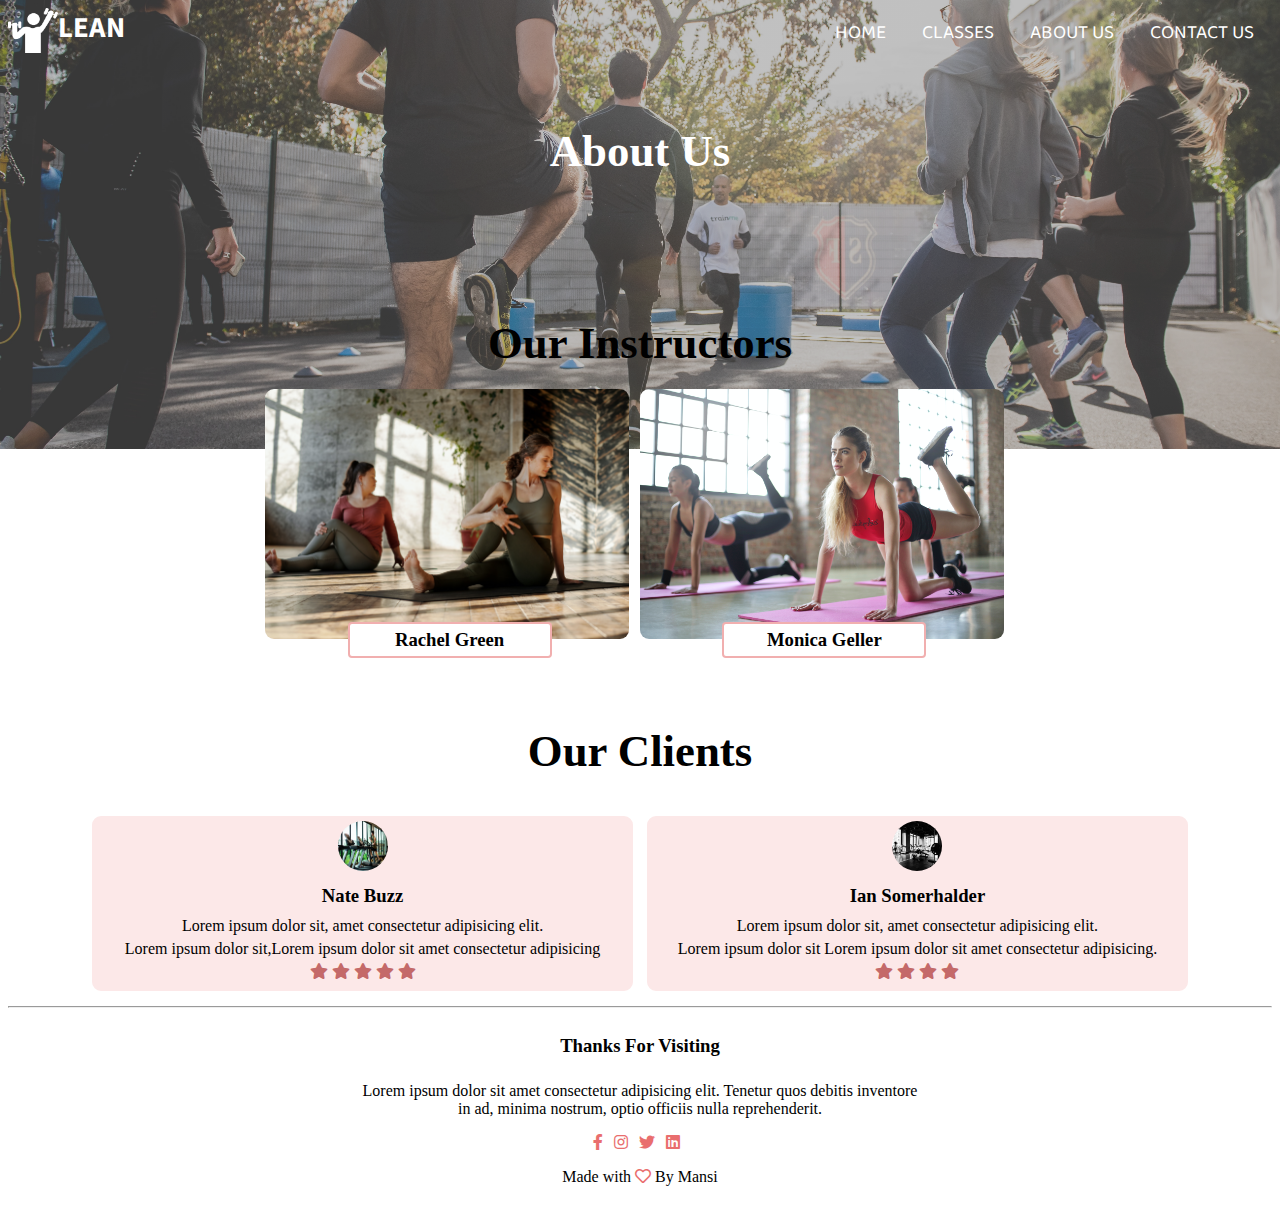
<file: html/AboutUs.html>
<!DOCTYPE html>
<html lang="en">

<head>
    <meta charset="UTF-8">
    <meta http-equiv="X-UA-Compatible" content="IE=edge">
    <meta name="viewport" content="width=device-width, initial-scale=1.0">
    <title>Lean</title>
    <link rel="stylesheet" href="../css/About.css">
    <link rel="preconnect" href="https://fonts.googleapis.com">
    <link rel="preconnect" href="https://fonts.gstatic.com" crossorigin>
    <link href="https://fonts.googleapis.com/css2?family=Source+Sans+Pro&display=swap" rel="stylesheet">
    <link rel="preconnect" href="https://fonts.googleapis.com">
    <link rel="preconnect" href="https://fonts.gstatic.com" crossorigin>
    <link href="https://fonts.googleapis.com/css2?family=Baloo+Chettan+2:wght@400;500&display=swap" rel="stylesheet">
    <link rel="stylesheet" href="https://cdnjs.cloudflare.com/ajax/libs/font-awesome/5.15.4/css/all.min.css" integrity="sha512-1ycn6IcaQQ40/MKBW2W4Rhis/DbILU74C1vSrLJxCq57o941Ym01SwNsOMqvEBFlcgUa6xLiPY/NS5R+E6ztJQ==" crossorigin="anonymous" referrerpolicy="no-referrer">
    
</head>
<body>   
    <nav class="navigation">
        <div class="logo">
            <a href="../html/index2.html"> <img src="../img/logo.png"></a>
            LEAN
        </div>
        <ul>
            <!-- <i class="fa fa-times"></i> -->
            <li><a href="../html/index2.html">HOME</a></li>
            <li> <a href="../html/Services.html">CLASSES</a></li>
            <li><a href="../html/AboutUs.html">ABOUT US</a></li>
            <li><a href="../html/Contact.html"> CONTACT US </a></li>
        </ul>
        <!-- <i class="fa fa-bars" aria-hidden="true"></i> -->
        <!-- <i class="fa fa-bars"></i> -->
    </nav>
    <section class="coach">
        <h1>About Us</h1>
        <h2 class="text-center">Our Instructors</h2>
        <div class="Row">
            <div class="box">
                <img src="../img/pilates.jpg" >
                <div class="text-hover">
                    <h3 class="text-center">Rachel Green</h3>
                    <p>Lorem ipsum dolor sit amet consectetur adipisicing.</p>
                </div>
            </div>
            <div class="box">
                <img src="../img/bruce-mars-gJtDg6WfMlQ-unsplash (1).jpg" >
                <div class="text-hover">
                    <h3 class="text-center">Monica Geller</h3>
                    <p class="text-center">Lorem ipsum dolor sit amet consectetur adipisicing.</p>
                </div>
            </div>
        </div>
    </section>   
    <section class="testimonials">
        <h1>Our Clients</h1>
        <div class="test_row">
            <div class="col">
                <img src="../img/treadmill.jpg" >
                <h3>Nate Buzz</h3>
                <p>Lorem ipsum dolor sit, amet consectetur adipisicing elit. </p>
                <p>Lorem ipsum dolor sit,Lorem ipsum dolor sit amet consectetur adipisicing  </p>
                <i class="fas fa-star"></i>
                <i class="fas fa-star"></i>
                <i class="fas fa-star"></i>
                <i class="fas fa-star"></i>
                <i class="fas fa-star"></i>
            </div>
            <div class="col">
                <img src="../img/pic3.jpg">
                <h3>Ian Somerhalder</h3>
                <p>Lorem ipsum dolor sit, amet consectetur adipisicing elit. </p>
                <p>Lorem ipsum dolor sit Lorem ipsum dolor sit amet consectetur adipisicing. </p>
                <i class="fas fa-star"></i>
                <i class="fas fa-star"></i>
                <i class="fas fa-star"></i>
                <i class="fas fa-star"></i>
            </div>
        </div>
    </section> 
    <hr>
    <section class="footer">
        <h3>Thanks For Visiting</h3>
        <p>Lorem ipsum dolor sit amet consectetur adipisicing elit. Tenetur quos  debitis inventore<br> in ad, minima nostrum, optio officiis nulla reprehenderit.</p>
          <div class="icons">
              <i class="fab fa-facebook-f"></i>
              <i class="fab fa-instagram"></i>
              <i class="fab fa-twitter"></i>
              <i class="fab fa-linkedin"></i>
          </div>
          <p>Made with <i class="far fa-heart" ></i> By Mansi</p>
      </section>
      
    

</body>

</html>
</file>
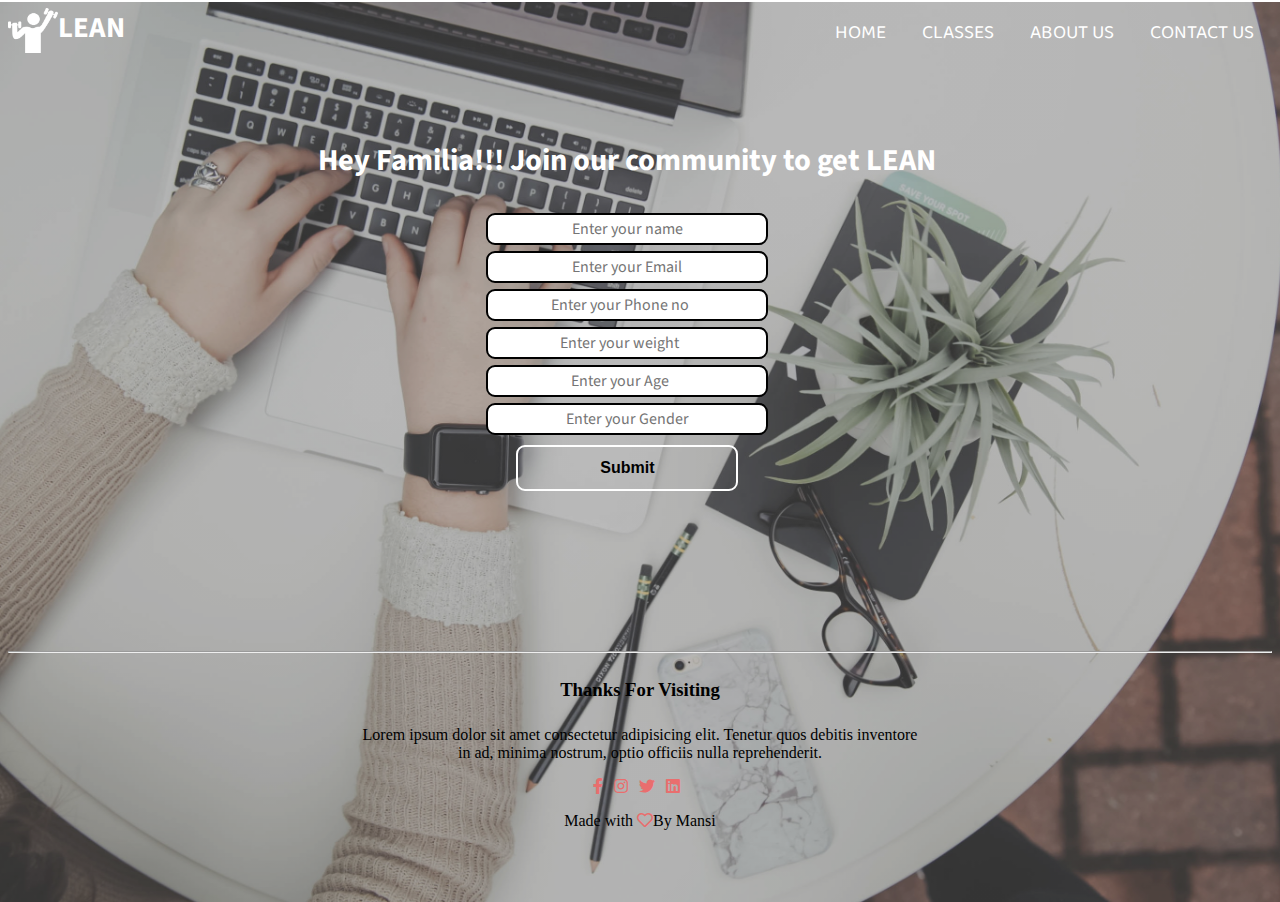
<file: html/Contact.html>
<!DOCTYPE html>
<html lang="en">
<head>
    <meta charset="UTF-8">
    <meta http-equiv="X-UA-Compatible" content="IE=edge">
    <meta name="viewport" content="width=device-width, initial-scale=1.0">
    <title>Lean</title>
    <link rel="stylesheet" href="../css/About.css">
    <link rel="preconnect" href="https://fonts.googleapis.com">
    <link rel="preconnect" href="https://fonts.gstatic.com" crossorigin>
    <link href="https://fonts.googleapis.com/css2?family=Source+Sans+Pro&display=swap" rel="stylesheet">
    <link rel="preconnect" href="https://fonts.googleapis.com">
    <link rel="preconnect" href="https://fonts.gstatic.com" crossorigin>
    <link href="https://fonts.googleapis.com/css2?family=Baloo+Chettan+2:wght@400;500&display=swap" rel="stylesheet"> 
    <link rel="stylesheet" href="https://cdnjs.cloudflare.com/ajax/libs/font-awesome/5.15.4/css/all.min.css" integrity="sha512-1ycn6IcaQQ40/MKBW2W4Rhis/DbILU74C1vSrLJxCq57o941Ym01SwNsOMqvEBFlcgUa6xLiPY/NS5R+E6ztJQ==" crossorigin="anonymous" referrerpolicy="no-referrer">
</head>
<body>
    <nav class="sub-navigation">
        <div class="logo">
            <a href="../html/index2.html"><img src="../img/logo.png"></a>
            LEAN
        </div>
        <ul> 
            <!-- <i class="fa fa-times"></i> -->
            <li><a href="../html/index2.html">HOME</a></li>
            <li> <a href="../html/Services.html">CLASSES</a></li>
            <li><a href="../html/AboutUs.html">ABOUT US</a></li>
            <li><a href="../html/Contact.html"> CONTACT US </a></li>
        </ul>
        <!-- <i class="fa fa-bars" aria-hidden="true"></i> -->
        <!-- <i class="fa fa-bars"></i> -->
    </nav>
    <Section class="Contact-form">
        <div class="container">
            <h3>Hey Familia!!! Join our community to get LEAN</h3>
            <form action="noaction.php">
                <div class="form-group">
                    <input type="text" name="" placeholder = "Enter your name">
                </div>
                <div class="form-group">
                    <input type="email" name="" placeholder = "Enter your Email">
                </div>
                <div class="form-group">
                    <input type="number" name="" placeholder = "Enter your Phone no">
                </div>
                <div class="form-group">
                    <input type="number" name="" placeholder = "Enter your weight">  
                </div>
                <div class="form-group">
                    <input type="number" name ="" placeholder = "Enter your Age">
                </div>
                <div class="form-group">
                    <input type="text" name="" placeholder = "Enter your Gender">
                </div>
                <button class="btn">
                    Submit
                </button>
            </form>
        </div>
    </Section>
    <hr class="spacing">
    <section class="footer">
        <h3>Thanks For Visiting</h3>
        <p>Lorem ipsum dolor sit amet consectetur adipisicing elit. Tenetur quos debitis inventore<br> in ad, minima nostrum, optio officiis nulla reprehenderit. </p>
        <div class="icons">
              <i class="fab fa-facebook-f"></i>
              <i class="fab fa-instagram"></i>
              <i class="fab fa-twitter"></i>
              <i class="fab fa-linkedin"></i>
          </div>
          <p>Made with <i class="far fa-heart" ></i>By Mansi</p>
    </section>
</body>
</html>
</file>
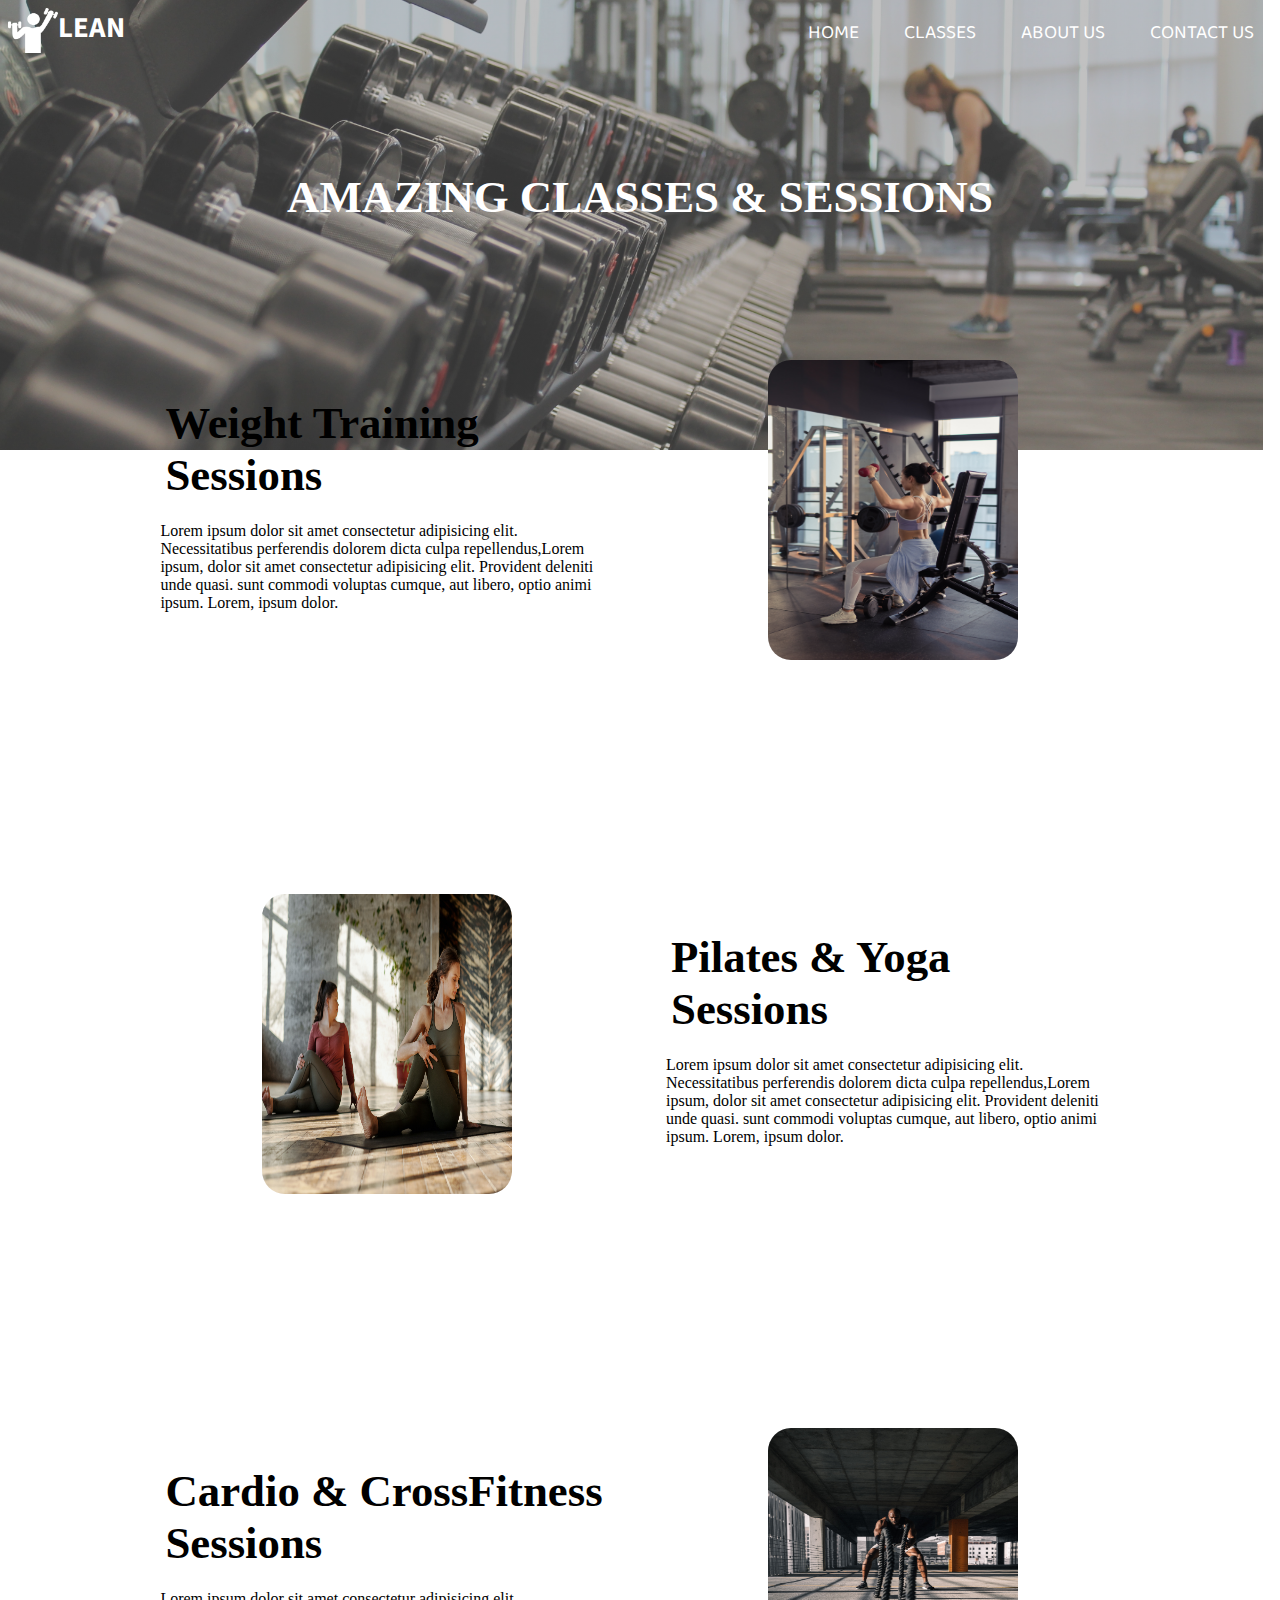
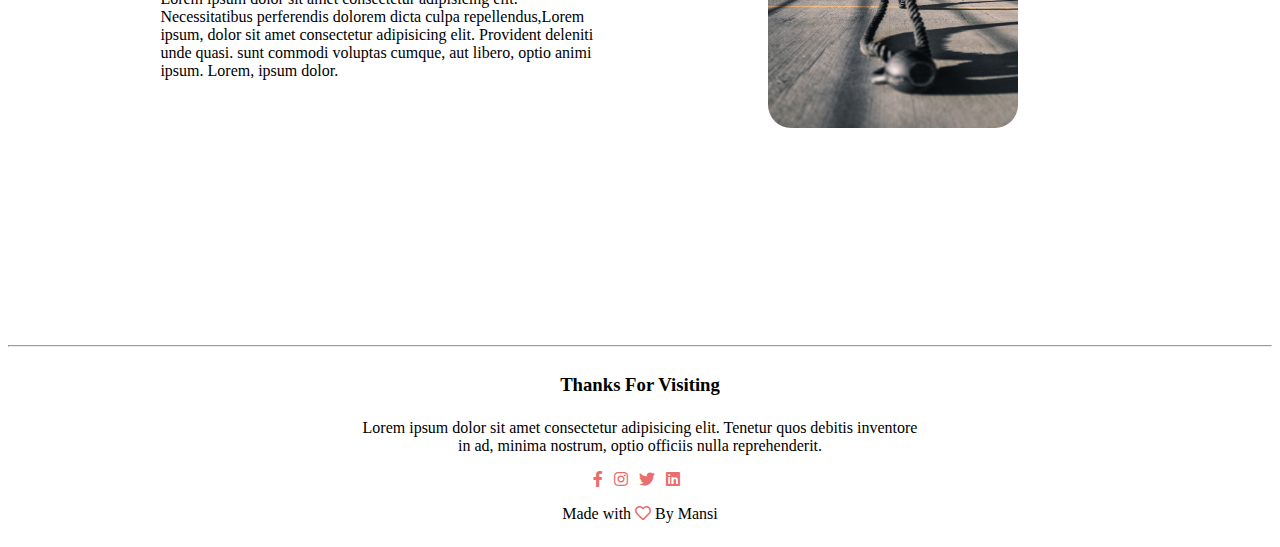
<file: html/Services.html>
<!DOCTYPE html>
<html lang="en">

<head>
    <meta charset="UTF-8">
    <meta http-equiv="X-UA-Compatible" content="IE=edge">
    <meta name="viewport" content="width=device-width, initial-scale=1.0">
    <title>Lean</title>
    <!-- <link rel="stylesheet" href="../css/Style2.css"> -->
    <link rel="preconnect" href="https://fonts.googleapis.com">
    <link rel="preconnect" href="https://fonts.gstatic.com" crossorigin>
    <link href="https://fonts.googleapis.com/css2?family=Source+Sans+Pro&display=swap" rel="stylesheet">
    <link rel="preconnect" href="https://fonts.googleapis.com">
    <link rel="preconnect" href="https://fonts.gstatic.com" crossorigin>
    <link href="https://fonts.googleapis.com/css2?family=Baloo+Chettan+2:wght@400;500&display=swap" rel="stylesheet">
    <link rel="stylesheet" href="https://cdnjs.cloudflare.com/ajax/libs/font-awesome/5.15.4/css/all.min.css"
        integrity="sha512-1ycn6IcaQQ40/MKBW2W4Rhis/DbILU74C1vSrLJxCq57o941Ym01SwNsOMqvEBFlcgUa6xLiPY/NS5R+E6ztJQ=="
        crossorigin="anonymous" referrerpolicy="no-referrer">
    <link rel="stylesheet" href="../css/ServiceStyle.css">
</head>

<body>
    <nav class="navigation">
        <div class="logo">
            <a href="../html/index2.html"> <img src="../img/logo.png"></a>
            LEAN
        </div>
        <ul>
            <i class="fa fa-times"></i>
            <li><a href="../html/index2.html">HOME</a></li>
            <li> <a href="../html/Services.html">CLASSES</a></li>
            <li><a href="../html/AboutUs.html">ABOUT US</a></li>
            <li><a href="../html/Contact.html"> CONTACT US </a></li>
        </ul>
        <!-- <i class="fa fa-bars" aria-hidden="true"></i> -->
        <i class="fa fa-bars"></i>
    </nav>


    <section class="Sessions">
        <div class="manage"> 
            <h1 class="text-center text-color">
                AMAZING CLASSES & SESSIONS
            </h1>
        </div>
        <div class="row">
            <div class="col">
                <h1>Weight Training Sessions</h1>
                <p>Lorem ipsum dolor sit amet consectetur adipisicing elit. Necessitatibus perferendis dolorem dicta
                    culpa repellendus,Lorem ipsum, dolor sit amet consectetur adipisicing elit. Provident deleniti unde
                    quasi. sunt commodi voluptas cumque, aut libero, optio animi ipsum. Lorem, ipsum dolor.</p>
            </div>
            <div class="col">
                <img src="../img/weight Training.jpg">
            </div>
        </div>
        <div class="row">
            <div class="col">
                <img src="../img/pilates.jpg">
            </div> 
            <div class="col">
                <h1>Pilates & Yoga Sessions</h1>
                <p>Lorem ipsum dolor sit amet consectetur adipisicing elit. Necessitatibus perferendis dolorem dicta
                    culpa repellendus,Lorem ipsum, dolor sit amet consectetur adipisicing elit. Provident deleniti unde
                    quasi. sunt commodi voluptas cumque, aut libero, optio animi ipsum. Lorem, ipsum dolor.</p>
            </div>
        </div>
        <div class="row">
            <div class="col">
                <h1>Cardio & CrossFitness Sessions</h1>
                <p>Lorem ipsum dolor sit amet consectetur adipisicing elit. Necessitatibus perferendis dolorem dicta
                    culpa repellendus,Lorem ipsum, dolor sit amet consectetur adipisicing elit. Provident deleniti unde
                    quasi. sunt commodi voluptas cumque, aut libero, optio animi ipsum. Lorem, ipsum dolor.</p>
            </div>
            <div class="col">
                <img src="../img/crossFitness.jpg">
            </div>

        </div>
    </section>
    <hr>

    <section class="footer">
        <h3>Thanks For Visiting</h3>
        <p>Lorem ipsum dolor sit amet consectetur adipisicing elit. Tenetur quos debitis inventore<br> in ad, minima
            nostrum, optio officiis nulla reprehenderit.</p>
        <div class="icons">
            <i class="fab fa-facebook-f"></i>
            <i class="fab fa-instagram"></i>
            <i class="fab fa-twitter"></i>
            <i class="fab fa-linkedin"></i>
        </div>
        <p>Made with <i class="far fa-heart"></i> By Mansi</p>
    </section>


</body>

</html>
</file>
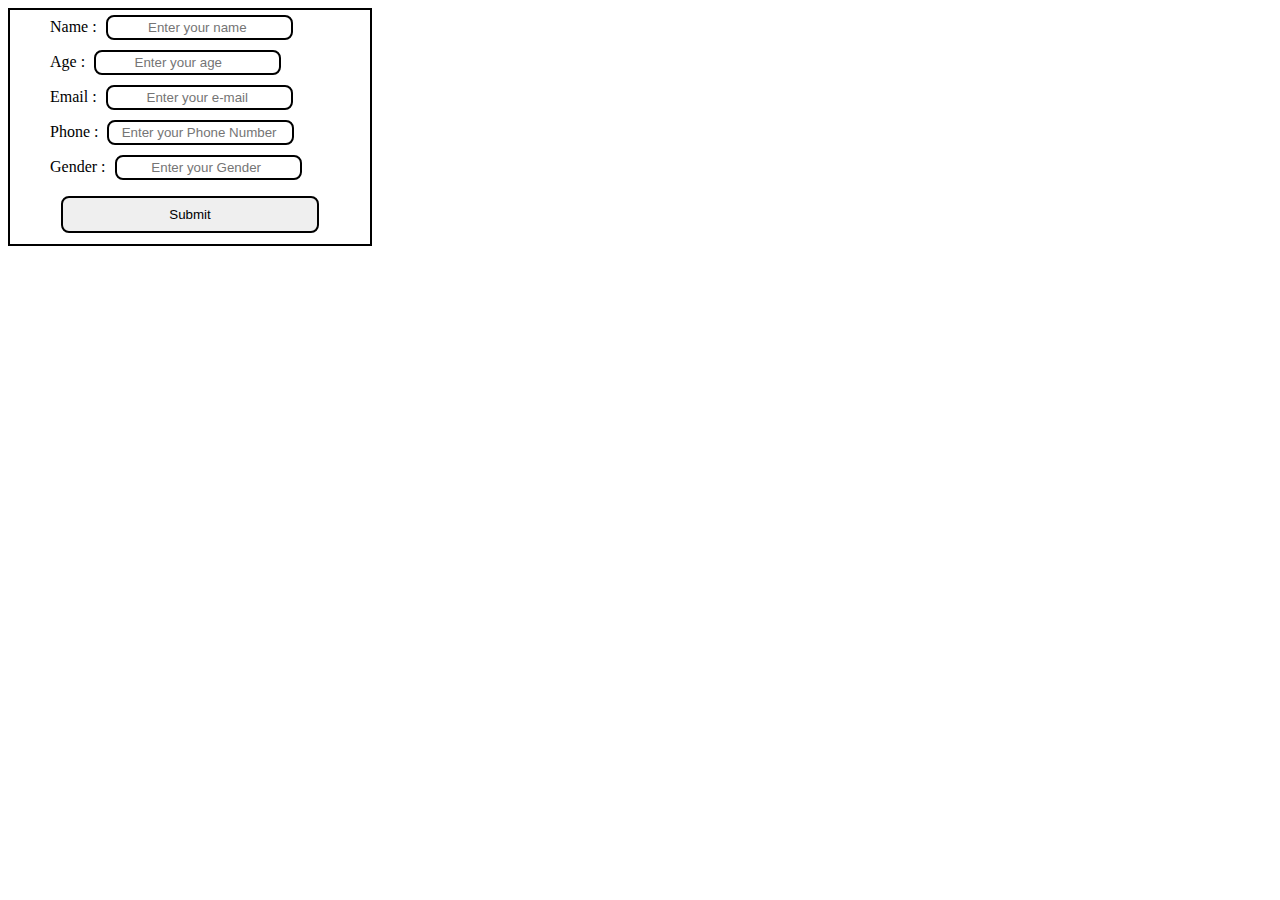
<file: html/signIn.html>
<!DOCTYPE html>
<html lang="en">

<head>
    <meta charset="UTF-8">
    <meta http-equiv="X-UA-Compatible" content="IE=edge">
    <meta name="viewport" content="width=device-width, initial-scale=1.0">
    <title>Sign-In Page</title>
    <style>
        *body {
            position: relative;
        }

        .container {
            border: 2px solid black;
            display: flex;
            width: 360px; 
            justify-content: center;
            align-items: center;
            position: absolute;
        }

        input {
            border: 2px solid black;
            border-radius: 8px;
            text-align: center;
            margin: 5px;
            padding: 3px;
        }
        .btn {
            width: 258px;
            border: 2px solid black;
            border-radius: 8px;
            margin: 11px;
            padding: 9px;
            cursor: pointer;
        }
    </style>
</head>
<body>
    <div class="container">
        <form action="noaction.php">
            <div>
                <label for="Name">Name   :</label>
                <input type="text" name="Name" id="Name" placeholder="Enter your name ">
            </div>
            <div>
                <label for="Age">Age       :</label>
                <input type="number" name="Age" id="Age" placeholder="Enter your age ">
            </div>
            <div>
                <label for="email">Email :</label>
                <input type="email" name="email" id="email" placeholder="Enter your e-mail ">
            </div>
            <div>
                <label for="Phone">Phone :</label>
                <input type="phone" name="Phone" id="Phone" placeholder="Enter your Phone Number ">
            </div>
            <div>
                <label for="Gender">Gender  :</label>
                <input type="text" name="Gender" id="Gender" placeholder="Enter your Gender ">
            </div>
            <div>
                <button class="btn">Submit</button>
            </div>
        </form>
    </div>
</body>
</html>
</file>
<file: css/About.css>
*body{
    padding: 0%;
    color: white;
    box-sizing: border-box;
    overflow: hidden;
    font-family: 'Source Sans Pro', sans-serif;
    margin: 0%;
}
/* navigation menu */
.logo img{
    width:50px;
    height: 45px;
    filter: invert(100%);
}

.logo{
    display: flex;
    justify-content: center;
    /* align-items: center; */
    font-weight: bolder;
    font-size: 1.8rem;
    color:white;
    font-family: 'Source Sans Pro', sans-serif;
}
.logo:hover{
    cursor: pointer;
}
.navigation{
    display: flex;
    justify-content: space-between;
    position: relative;
}

.navigation::before{
    content: "";
    position: absolute;
    background-image: linear-gradient(rgba(0,0,0,0.3),rgba(0,0,0,0.3)) ,url('../img/pic1.jpg');
    background-repeat:  no-repeat ;
    background-position: center;
    background-size:  cover;
    width: 1349px;
    height: 50vh;
    opacity:0.8;
    z-index: -1;
    top: -16%;
    left: -8px;
    display: block; 
}
.navigation ul{
    display: flex;
   justify-content: space-between;
   margin: 0%;

}
.navigation ul li {
    text-align: right;
    margin: 9px;
    padding:0px 9px;
    display: inline-block;
    font-size: 1.2rem;
    /* text-decoration: none; */
    list-style: none;
    font-family: 'Baloo Chettan 2', cursive;
}
.navigation ul li a{
    color: white;    
    text-decoration: none;
    list-style-type: none;
}
.navigation ul li a::after{
    content: "";
   background-color: rgb(233, 110, 110);
   height:2px;
   display: block;
   margin:auto;
   transition: 0.5s;
   width:0%;
}
.navigation ul li a:hover::after{
    width:100%;
}
.navigation .fa{
    display: none;    
}
@media screen  and (max-width :640px) {
    .logo{
        font-size : 1.3rem;
    }
    
    .Nutrition ul li{
        display: block;
        position: absolute;
        background-color: rgb(53, 52, 52);
        text-align: center;
        top:200px;
        z-index: 3;
    }
    h1{
        font-size: 20px;
    }
    /* .navigation .fa{
        display:
    } */
    .navigation ul li a{
        color: black;
    }
}

/* -------------------Testimonials--------------------- */
.testimonials h1{
    text-align: center;
    margin: 32px;
}
.test_row{
    display: flex;
    position: relative;
    justify-content: center;
    align-items: center;
    /* width: 100vw; */
   
}
.col{
    background-color: rgb(252, 232, 232);
    border: 2px solid rgb(252, 232, 232);
    border-radius: 9px;
    display: inline-block;
    /* position: absolute; */
    /* justify-content: center;
    align-items: center; */
    width: 42%;
    flex-direction: column;
    height: 165px;
    flex-basis: 1;
    text-align: center;
    margin:  7px;
    padding: 3px;
}
.test_row img{
    border-radius: 50%;
    height: 50px;
    width: 50px;
}
.col:hover{
    box-shadow: 0 0 20px 0 rgb(126, 125, 125);
}
.col .fas{
    color:rgb(196, 105, 105);
    /* border: px solid gold; */
}
.col h3{
    font-weight: 800;
    margin: 10px;
}
.col p {
    margin: 5px;
}
/* ----------Coach--------------- */
.box img{
    height: 250px;
    width: 97%;
    border-radius: 9px;
    cursor: pointer;
}

.Row{
    display: flex;
    justify-content: center;
    align-items: center;
    position: relative;
}
.box{
    box-sizing: border-box;
    margin-bottom: 50px;
    position: relative;
}
.coach h1{
    color: white;
    margin-top: 60px;
    display: flex;
    justify-content: center;
    align-items: center;
}
.coach h2{
    margin-bottom: 20px;
    margin-top: 140px;
    font-size: 2.8rem;
}
/* .text-hover  */
.text-hover{
     border: 2px solid rgb(241, 175, 175);
    background: white;
    border-radius: 4px;
    display: flex;
    width: 200px;
    /* margin: auto; */
    justify-content: center;
    align-items: center;
    flex-direction: column;
    z-index: 3;
    position: absolute;
    /* position: relative; */
    /* top: 33px; */
    left:22%;
    bottom: -15px;
    cursor: pointer;
    transition: 2s linear;
}
.text-hover h3{
    margin: 5px;
}
.text-hover:hover p{
    display: block;    
}

.text-hover:hover{
    transform: translateY(-30px),scaleY(1.3);
    box-shadow: 0 0 20px 0 rgba(0,0,0,0.3);
}
.text-hover p{
    display: none;
    text-align:center;
}
/* ----------------footer----------------- */
.footer{
    /* margin-top: 100px; */
    text-align: center;
    color: black;
    display: flex;
    justify-content: space-between;
    flex-direction: column;
}
.footer h3{
    margin-bottom: 9px;
}
.icons{
    margin: 0px 16px;
    cursor: pointer;
}
.fab{
    color: rgb(233, 110, 110);
    margin-right: 7px;
}

 .footer .far{
     color: rgb(233, 110, 110);
 }

/* ----------utility classes -----------------*/
.text-center{
    text-align: center;
}
h1{
    font-size: 2.8rem;
    margin: 5px;
}



/* ---------------------------------------Contact us Section---------------------------------------------- */


.sub-navigation{
    display: flex;
    justify-content: space-between;
    position: relative;
}

.sub-navigation::before{
    content: "";
    position: absolute;
    background-image: linear-gradient(rgba(0,0,0,0.3),rgba(0,0,0,0.3)) ,url('../img/contact.jpg');
    background-repeat:  no-repeat ;
    background-position: center;
    background-size:  cover;
    width: 1349px;
    height:100vh;
    opacity:0.8;
    z-index: -1;
    top:-10%;
    left: -8px;
    display: block; 
}
.sub-navigation ul{
    display: flex;
    margin: 0%;
   justify-content: space-between;
}
.sub-navigation ul li {
    text-align: right;
    margin: 9px;
    padding:0px 9px;
    display: inline-block;
    font-size: 1.2rem;
    /* text-decoration: none; */
    list-style: none;
    font-family: 'Baloo Chettan 2', cursive;
}
.sub-navigation ul li a{
    color: white;    
    text-decoration: none;
    list-style-type: none;
}
.sub-navigation ul li a::after{
    content: "";
   background-color: rgb(233, 110, 110);
   height:2px;
   display: block;
   margin:auto;
   transition: 0.5s;
   width:0%;
}
.sub-navigation ul li a:hover::after{
    width:100%;
}
.sub-navigation .fa{
    display: none;    
}


/* ----------Contact form------------- */

.Contact-form{
    display: flex;
    justify-content: center;
    align-items: center;
    position: relative;
    width: 98%;
}
.container h3 {
    text-align: center;
    color: white;
    margin-top: 12%;
    font-family: 'Source Sans Pro', sans-serif;
    font-size: 1.9rem;
}

.form-group input {
    display: block;
    width: 270px;
    outline: none;
    margin: 6px auto;
    /* font-family: 'Baloo Bhai 2', cursive; */
    font-family: 'Source Sans Pro', sans-serif;
    text-align: center;
    font-size: 16px;
    padding: 3px 4px;
    border: 2px solid black;
    border-radius: 9px;
}
.header {
    background-color: black;
    margin: -20px;
    position: sticky;
    top: 0px;
}
/* .container button {
   
    border: 2px solid transparent;
} */
label{
    font-weight: bold;
    margin-bottom: 7px;
    padding-bottom: 7px;
}


.btn{
    border: 2px solid white;
    background-color: transparent;
    font-size: medium;
     display: block;
    width: 222px;
    margin: 10px auto;
    padding: 12px;
    font-weight: bold;
    cursor: pointer;
    border-radius: 9px;
    
}
.btn:hover{
    background-color: rgb(233, 110, 110);
    color:white;
    border:2px solid rgb(233, 110, 110);
    transition: 0.5s;
}
.spacing{
    margin-top: 150px;
}
@media screen and (max-width : 480px ) {
    .container h3{
        font-size: 1.5rem;
        margin-top: 26%;
    }
    .sub-navigation::before{
        height: 130vh;
    }
    .Row{
        flex-direction: column;
        flex-wrap: wrap;
    }
    .test_row{
        flex-direction: column;  
        flex-wrap: wrap; 
        margin: 12px;
    }
    .col{
        height: 51%;
        width: 100%;
        margin: 7px;
    }
    .logo{
        font-size: 1rem;
    }
    .sub-navigation::before{
        top: -16%;

    }
}
</file>
<file: css/Style2.css>
*body{
    padding: 0%;
    color: white;
    box-sizing: border-box;
    margin: 0%;
    font-family: 'Source Sans Pro', sans-serif;
}
/* navigation menu */
.logo img{
    width:50px;
    height: 45px;
    filter: invert(100%);
}

.logo{
    display: flex;
    align-items: center;
    font-weight: bolder;
    font-size: 1.8rem;
    color:white;
    font-family: 'Source Sans Pro', sans-serif;
}
.logo:hover{
    cursor: pointer;
}
.navigation{
    display: flex;
    justify-content: space-between;
    position: relative;
    flex-wrap: wrap;
}

.navigation::before{
    content: "";
    position: absolute;
    background-image: linear-gradient(rgba(0,0,0,0.3),rgba(0,0,0,0.3)) ,url("../img/bg3.jpg") ;
    background-repeat:  no-repeat ;
     background-position:  center ;
    background-size:  cover;
    width: 100vw;
    height: 100vh;
    opacity:0.9;
    z-index: -1;
    top:-10%;
    left: -2%;
    display: block; 
}

.navigation ul{
    display: flex;
    /* flex-wrap : wrap; */
    margin: 0%;
   justify-content: space-between;
}

.navigation ul li {
    
    text-align: right;
    margin: 9px;
    padding:0px 9px;
    display: inline-block;
    font-size: 1.2rem;
    /* text-decoration: none; */
    list-style: none;
    font-family: 'Baloo Chettan 2', cursive;
}
.navigation ul li a{
    color: white;    
    text-decoration: none;
    list-style-type: none;
}
.navigation ul li a::after{
    content: "";
   background-color: rgb(233, 110, 110);
   height:2px;
   display: block;
   margin:auto;
   transition: 0.5s;
   width:0%;
}
.navigation ul li a:hover::after{
    width:100%;
}
.navigation .fa{
    display: none;    
}

/* ---------banner section------------ */
.banner{
    display: flex;
    height: 500px;
    width: 100%;
    justify-content: center;
    /* flex-wrap: wrap; */
    color:white;
    align-items: center;
     flex-direction: column;
}

.btn{
    border: 2px solid white;
    background-color: transparent;
    font-size: medium;
    margin:12px;
    padding: 12px;
    font-weight: bold;
    cursor: pointer;
    border-radius: 9px;
    width: 250px;
}

.btn:hover{
    background-color: rgb(233, 110, 110);
    color:white;
    border:2px solid rgb(233, 110, 110);
    transition: 0.5s;
}

/* -------------Services--------------- */
.Sessions{
    margin-top: 100px;
    
}
.container{
    display: flex;
    justify-content: center;
    align-items: center;
    /* flex-wrap: wrap; */
    box-sizing: border-box;
}
.box{
    display: flex;
    justify-content: center;
    align-items: center;
    width: 32%;
    flex-direction: column;
    height: 100vh;
    /* flex-basis: 30%; */
    margin: 10px;
    padding: 23px;
}
.box img{
    width: 350px;
    height: 500px;
    border-radius: 23px;
}

.box img:hover{
    opacity: 0.7;
    box-shadow: 0 0 20px 0  rgb(116, 114, 114);
}

/* -------------Nutrition---------------- */
.nutri_container{
    display: flex;
    position: relative;
    justify-content: center;
    align-items: center;
    width:98vw;
    height: 300px;
    flex-basis: 1;
    margin: 0px;
    

}
.nutri_container .nutri_box{
    overflow: hidden;
    height: 300px;
    width: 33%;
}

.nutri_container .nutri_box img{
    transition: transform 0.5s,filter 2s ease;
    height:300px;
    filter: blur(0.5px);
    cursor: pointer;
    /* width:100vw; */
}
.nutri_container .nutri_box:hover img{
    transform: scale(1.2);
    filter: blur(0);
    height: 300px;

}
.Nutrition h1{
    text-align: center;
    margin-bottom: 21px;
}

/* -------------------Testimonials--------------------- */
.testimonials h1{
    text-align: center;
    margin: 32px;
}
.test_row{
    display: flex;
    position: relative;
    justify-content: center;
    align-items: center;
    /* width: 100vw; */
   
}
.col{
    background-color: rgb(252, 232, 232);
    border: 2px solid rgb(252, 232, 232);
    border-radius: 9px;
    display: inline-block;
    /* position: absolute; */
    /* justify-content: center;
    align-items: center; */
    width: 42%;
    /* flex-direction: column; */
    height: 165px;
    flex-basis: 1;
    text-align: center;
    margin:  7px;
    padding: 3px;
}
.test_row img{
    border-radius: 50%;
    height: 50px;
    width: 50px;
}
.col:hover{
    box-shadow: 0 0 20px 0 rgb(126, 125, 125);
}
.col .fas{
    color:rgb(196, 105, 105);
    /* border: px solid gold; */
}
.col h3{
    font-weight: 800;
    margin: 10px;
}
.col p {
    margin: 5px;
}

/* ----------------footer----------------- */
.footer{
    text-align: center;
    color: black;
    display: flex;
    justify-content: space-between;
    flex-direction: column;
}
.footer h3{
    margin-bottom: 7px;
}
.icons{
    margin: 0px 16px;
    cursor: pointer;
}
.fab{
    color: rgb(233, 110, 110);
    margin-right: 7px;
}

 .footer .far{
     color: rgb(233, 110, 110);
 }

/* ----------utility classes -----------------*/
.text-center{
    text-align: center;
}
h1{
    font-size: 2.8rem;
    margin: 5px;
}
@media screen and (max-width:480px) {
    /* navigation  */
.navigation{
    flex-direction: column;
}
.logo{
    justify-content: center;
    font-size: 1rem;
}
.navigation ul li{
    font-size: 0.9rem;
    padding: 4px;
}

.container{ 
    flex-direction: column;
    flex-wrap: wrap;
}
.box img{
    height: 300px;
    width: 300px;
}
.box{
    margin: 2px;
    height: 36%;
    padding: 2px;
}
.box h3{
    font-size: 1.4rem;
}
/* 
.banner{
    height: 246px;
} */
.nutri_container{
    flex-direction: column-reverse;
}
.nutri_container .nutri_box{
    height: 109px;
    margin: 4px;
    width: 100%;
}
.nutri_container .nutri_box img{
    height: 110px;
    width: 100%;
    
}


.nutri_container .nutri_box:hover img{
    transform: none; 
    /* filter: blur(0); */
    height: 300px;
}

.Nutrition h1{
    text-align: center;
    margin-bottom: 15px;
}

.col{
    height: 234px;
}

.Sessions {
    margin-top: 40px;
}

.test_row{
    flex-direction: column;
    margin: 7px;
}
.col{
    margin: 5px;
    width: 100%;
    height: 207px;
}
.navigation::before{
    height: 81vh;
}
/* #extra{
    display: none;
} */

}
</file>
<file: css/ServiceStyle.css>
*body{
    padding: 0%;
    color: white;
    font-family: 'Source Sans Pro', sans-serif;
    box-sizing: border-box;
    margin: 0%;
    overflow: hidden;
}
/* navigation menu */
.logo img{
    width:50px;
    height: 45px;
    filter: invert(100%);
}
.logo{
    display: flex;
    justify-content: center;
    font-weight: bolder;
    font-size: 1.8rem;
    color:white;
    font-family: 'Source Sans Pro', sans-serif;
}
.logo:hover{
    cursor: pointer;
}

.navigation{
    display: flex;
    justify-content: space-between;
    position: relative;
}

.navigation::before{
    content: "";
    position: absolute;
    background-image: linear-gradient(rgba(0,0,0,0.3),rgba(0,0,0,0.3)) ,url("../img/danielle-cerullo-CQfNt66ttZM-unsplash.jpg") ;
    background-repeat:  no-repeat ;
     background-position:  center ;
    background-size:  cover;
    width: 100vw;
    height: 50vh;
    opacity:0.8;
    z-index: -1;
    top:-10%;
    left: -2%;
    display: block; 
}

.navigation ul{
    display: flex;
    margin: 0%;
   justify-content: space-between;
}
.navigation ul li {
    text-align: right;
    margin: 9px;
    padding:0px 9px;
    display: inline-block;
    font-size: 1.2rem;
    /* text-decoration: none; */
    list-style: none;
    font-family: 'Baloo Chettan 2', cursive;
}
.navigation ul li a{
    color: white;    
    text-decoration: none;
    list-style-type: none;
    margin: 9px;
}

.navigation ul li a::after{
    content: "";
   background-color: rgb(233, 110, 110);
   height:2px;
   display: block;
   margin:auto;
   transition: 0.5s;
   width:0%;
}
.navigation ul li a:hover::after{
    width:100%;
}
.navigation .fa{
    display: none;    
}

/* -------------Services--------------- */
.Sessions{
    width: 80%;
    /* margin: 100px auto; */
    /* margin-bottom: 50px; */
    padding-top: 80px;
    padding-bottom: 50px;
    margin:0px auto 70px;
    
}

.text-color{
    color: white;
}

.row{
    display: flex;
    justify-content: center;
    align-items: center;
    box-sizing: border-box;
    /* flex-direction: column; */
    margin-top: 40px;
}


.col{
    display: flex;
    justify-content: center;
    align-items: center;
    width: 100%;
    flex-direction: column;
    height: 50vh;
    flex-basis: 46%;
    margin: 20px;
    padding: 2px 6px;
}

.col img{
    width: 250px;
    height: 300px;
    border-radius: 23px;
}

.box img:hover{
    opacity: 0.7;
    box-shadow: 0 0 20px 0  rgb(116, 114, 114);
}

/* ------------Footer--------------- */
.footer{
    text-align: center;
    color: black;
    display: flex;
    justify-content: space-between;
    flex-direction: column;
}
.footer h3{
    margin-bottom: 7px;
}
.icons{
    margin: 0px 16px;
    cursor: pointer;
}
.fab{
    color: rgb(233, 110, 110);
    margin-right: 7px;
}

 .footer .far{
     color: rgb(233, 110, 110);
 }

/* ----------utility classes -----------------*/
.text-center{
    text-align: center;
}
h1{
    font-size: 2.8rem;
    margin: 5px;
}

@media screen  and (max-width: 480px) {
    .row{
        flex-direction: column;
        margin-bottom: 3px;
        margin-top: 2px;
    }

    .col h1{
        font-size: 1.5rem;
        margin: 5px;
        text-align: center;
    }
    .col img{
        height: 250px;
    }
   .text-color{
        font-size: 1.8rem;
        
    }

    .col p{
        display: none;
    }
    .col{
        height: 30vh;
        margin: 9px; 
    }
    .Sessions{
        margin: 0px auto;
    }
    
    .logo img{
        width: 30px;
        height: 30px;
    }
    .navigation{
            display: flex;
            justify-content: center;
            align-items: center;    
            flex-direction: row;    
    }
    .navigation ul {
        display: flex;
        /* flex-direction: column; */
        justify-content: space-around;
        /* right: -9px;
        margin-top: -8px;
        background-color: red; */
        position: absolute;
        height: 51vh;
    }
    .navigation ul li{
        text-align: left;
    }
}
</file>
